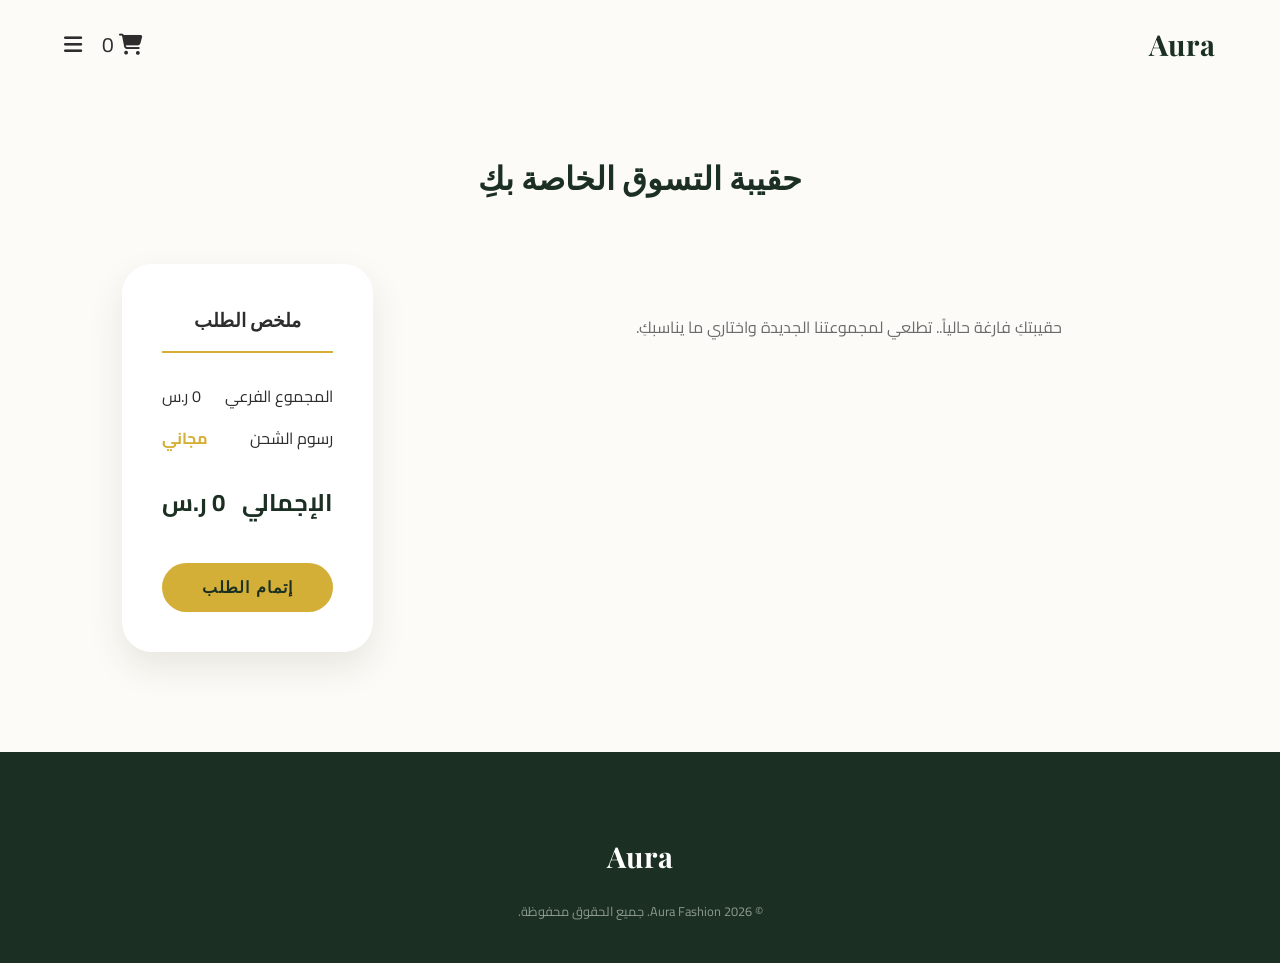
<file: cart.html>
<!DOCTYPE html>
<html lang="ar" dir="rtl">
<head>
    <meta charset="UTF-8">
    <meta name="viewport" content="width=device-width, initial-scale=1.0">
    <title>حقيبة التسوق | Aura Fashion</title>
    <link rel="stylesheet" href="style.css">
    <link rel="stylesheet" href="https://cdnjs.cloudflare.com/ajax/libs/font-awesome/6.4.0/css/all.min.css">
    <style>
        .cart-item { display: grid; grid-template-columns: 120px 2fr 1fr 1fr auto; gap: 30px; align-items: center; padding: 25px 0; border-bottom: 1px solid rgba(27,48,34,0.05); }
        .cart-item-img { width: 120px; height: 120px; border-radius: 15px; object-fit: cover; }
        .cart-summary-box { background: var(--white); padding: 40px; border-radius: 30px; box-shadow: var(--shadow); position: sticky; top: 150px; }
        .empty-cart .cart-summary-box { text-align: center; max-width: 400px; margin: 0 auto; }
        
        @media (max-width: 768px) {
            .cart-item { display: flex; flex-direction: column; gap: 15px; padding: 15px 0; align-items: flex-start; }
            .cart-item-img { width: 100px; height: 100px; align-self: center; }
            .cart-item > div:nth-child(2) { text-align: center; width: 100%; }
            .cart-item > div:nth-child(3) { font-size: 0.9rem; align-self: center; }
            .cart-item > div:nth-child(4) { align-self: center; }
            .cart-item > i { align-self: center; margin-top: 10px; }
            .cart-summary-box { position: static; padding: 20px; margin-top: 30px; }
            #cartLayout { display: flex; flex-direction: column; gap: 30px; }
            #cartItemsList:empty + .cart-summary-box { margin-top: 0; }
        }
        
        @media (max-width: 480px) {
            .cart-item { gap: 10px; padding: 10px 0; }
            .cart-item-img { width: 80px; height: 80px; }
            .cart-item > div:nth-child(2) h4 { font-size: 1rem; }
            .cart-item > div:nth-child(3) { font-size: 0.8rem; }
            .cart-item > div:nth-child(4) button { width: 20px; height: 20px; font-size: 0.8rem; }
            .cart-item > i { font-size: 0.9rem; }
            #cartLayout { gap: 20px; }
            main { padding-top: 120px; padding-bottom: 50px; }
            .cart-summary-box { padding: 15px; }
            .cart-summary-box h3 { font-size: 1.2rem; margin-bottom: 20px; }
            .cart-summary-box div { font-size: 0.9rem; }
            #emptyCartMsg { padding: 30px 10px; font-size: 0.9rem; }
        }
    </style>
</head>
<body>

    <header class="scrolled">
        <div class="container">
            <nav>
                <div class="logo">Aura</div>
                <ul class="nav-links">
                    <li><a href="index.html">الرئيسية</a></li>
                    <li><a href="shop.html">المتجر</a></li>
                    <li><a href="sales.html">التخفيضات</a></li>
                    <li><a href="about.html">من نحن</a></li>
                    <li><a href="contact.html">تواصل معنا</a></li>
                </ul>
                <div class="nav-icons">
                    <a href="cart.html" style="position: relative;">
                        <i class="fa-solid fa-cart-shopping"></i>
                        <span class="cart-count">0</span>
                    </a>
                    <div class="menu-toggle" id="menu-toggle">
                        <i class="fa-solid fa-bars"></i>
                    </div>
                </div>
            </nav>
        </div>
    </header>

    <main style="padding-top: 150px; padding-bottom: 100px;" class="container">
        <div class="section-header">
            <h2>حقيبة التسوق الخاصة بكِ</h2>
        </div>

        <div style="display: grid; grid-template-columns: 2fr 1fr; gap: 50px;" id="cartLayout">
            <div id="cartItemsList">
                <!-- Cart items will be loaded by JS -->
                <p id="emptyCartMsg" style="text-align: center; color: var(--text-light); padding: 50px;">حقيبتكِ فارغة حالياً.. تطلعي لمجموعتنا الجديدة واختاري ما يناسبكِ.</p>
            </div>
            
            <div class="cart-summary-box">
                <h3 style="margin-bottom: 30px; border-bottom: 2px solid var(--accent); padding-bottom: 15px;">ملخص الطلب</h3>
                <div style="display: flex; justify-content: space-between; margin-bottom: 15px;">
                    <span>المجموع الفرعي</span>
                    <span id="subtotal">0 ر.س</span>
                </div>
                <div style="display: flex; justify-content: space-between; margin-bottom: 30px;">
                    <span>رسوم الشحن</span>
                    <span style="color: var(--accent); font-weight: 700;">مجاني</span>
                </div>
                <div style="display: flex; justify-content: space-between; margin-bottom: 40px; font-size: 1.5rem; font-weight: 700; color: var(--primary);">
                    <span>الإجمالي</span>
                    <span id="totalPrice">0 ر.س</span>
                </div>
                <button class="btn btn-primary" style="width: 100%;" onclick="alert('سيتم تحويلك لصفحة الدفع الآمن')">إتمام الطلب</button>
            </div>
        </div>
    </main>

    <footer style="background-color: var(--primary); color: var(--white); padding: 80px 0 40px;">
        <div class="container" style="text-align: center;">
            <div class="logo" style="color: var(--white); margin-bottom: 20px;">Aura</div>
            <p style="color: rgba(255,255,255,0.5); font-size: 0.8rem;">&copy; 2026 Aura Fashion. جميع الحقوق محفوظة.</p>
        </div>
    </footer>

    <script src="script.js"></script>
    <script>
        // Additional Cart specialized JS
        document.addEventListener('DOMContentLoaded', () => {
            const cartItemsContainer = document.getElementById('cartItemsList');
            const subtotalEl = document.getElementById('subtotal');
            const totalEl = document.getElementById('totalPrice');
            const emptyMsg = document.getElementById('emptyCartMsg');
            
            let cart = JSON.parse(localStorage.getItem('cart')) || [];
            
            function renderCart() {
                if (cart.length === 0) {
                    cartItemsContainer.innerHTML = '';
                    cartItemsContainer.appendChild(emptyMsg);
                    subtotalEl.textContent = '0 ر.س';
                    totalEl.textContent = '0 ر.س';
                    document.getElementById('cartLayout').classList.add('empty-cart');
                    return;
                }
                
                document.getElementById('cartLayout').classList.remove('empty-cart');
                emptyMsg.remove();
                cartItemsContainer.innerHTML = '';
                let total = 0;
                
                cart.forEach((item, index) => {
                    total += item.price * item.quantity;
                    const itemDiv = document.createElement('div');
                    itemDiv.className = 'cart-item';
                    itemDiv.innerHTML = `
                        <img src="${item.image}" alt="${item.title}" class="cart-item-img">
                        <div>
                            <h4 style="color: var(--primary);">${item.title}</h4>
                            <p style="color: var(--text-light); font-size: 0.8rem;">رقم المنتج: ACR-${1000 + item.id}</p>
                        </div>
                        <div style="font-weight: 700;">${item.price} ر.س</div>
                        <div style="display: flex; align-items: center; gap: 10px;">
                            <button onclick="changeQty(${index}, -1)" style="width:25px; height:25px; border-radius:50%; border:1px solid #ccc; background:none; cursor:pointer;">-</button>
                            <span>${item.quantity}</span>
                            <button onclick="changeQty(${index}, 1)" style="width:25px; height:25px; border-radius:50%; border:1px solid #ccc; background:none; cursor:pointer;">+</button>
                        </div>
                        <i class="fa-solid fa-trash" style="color: var(--danger); cursor: pointer;" onclick="removeItem(${index})"></i>
                    `;
                    cartItemsContainer.appendChild(itemDiv);
                });
                
                subtotalEl.textContent = total + ' ر.س';
                totalEl.textContent = total + ' ر.س';
            }
            
            window.changeQty = (index, delta) => {
                cart[index].quantity += delta;
                if (cart[index].quantity < 1) cart[index].quantity = 1;
                localStorage.setItem('cart', JSON.stringify(cart));
                location.reload(); // Refresh to update head and list
            };
            
            window.removeItem = (index) => {
                cart.splice(index, 1);
                localStorage.setItem('cart', JSON.stringify(cart));
                location.reload();
            };
            
            renderCart();
        });
    </script>
</body>
</html>
</file>
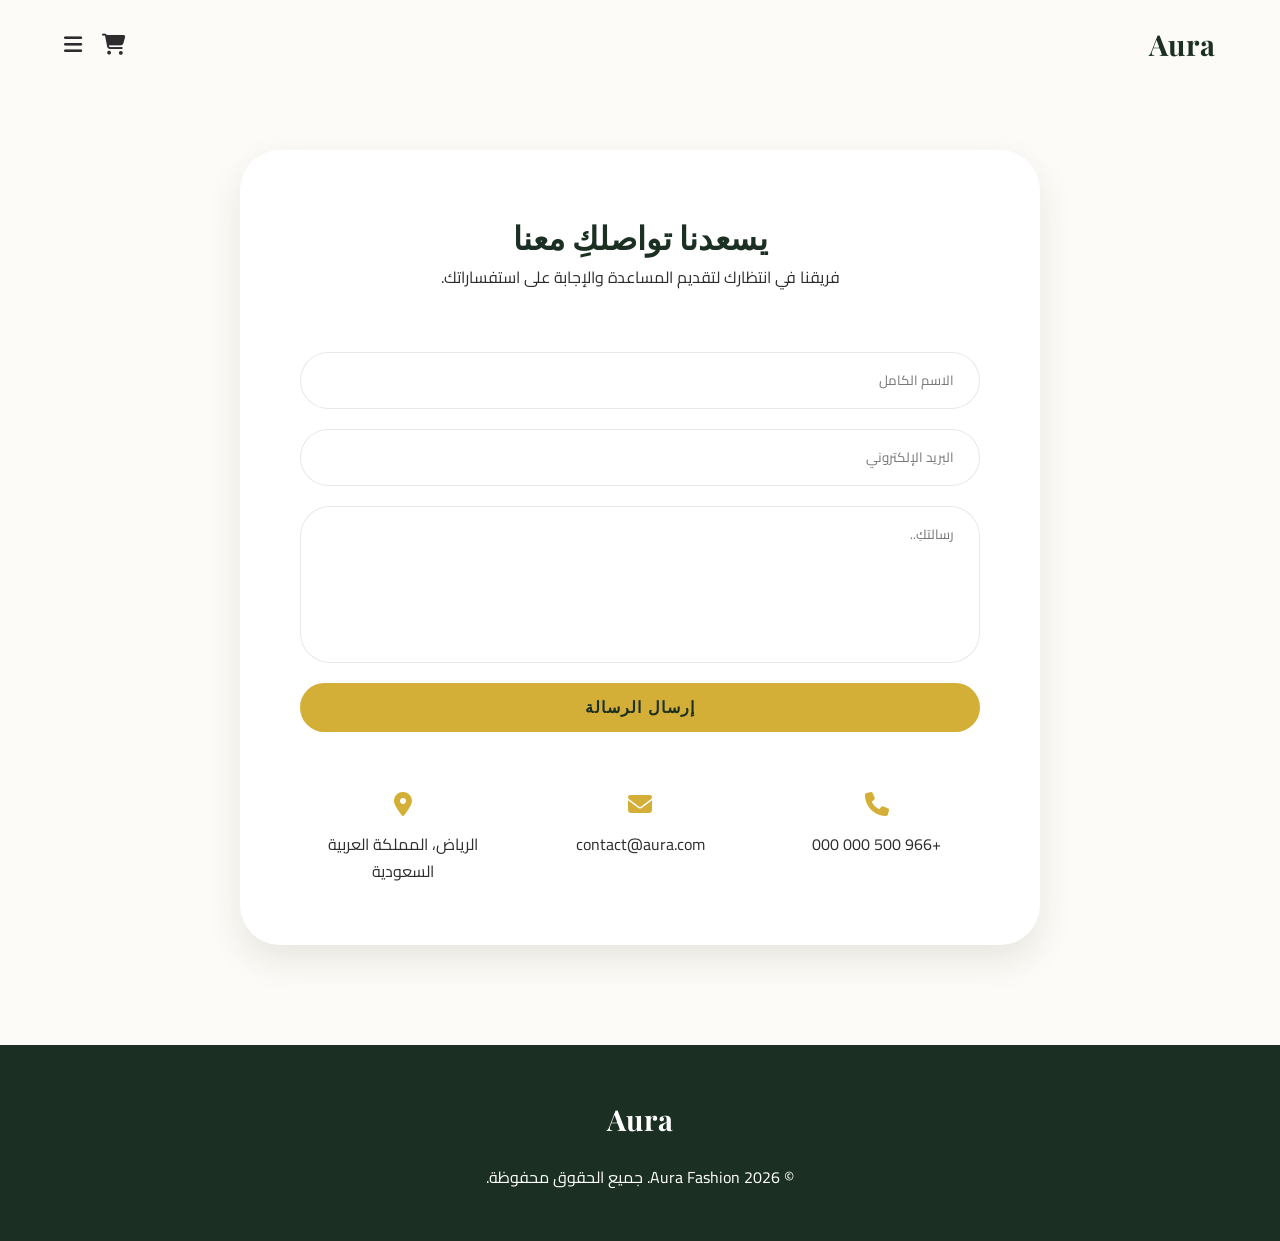
<file: contact.html>
<!DOCTYPE html>
<html lang="ar" dir="rtl">
<head>
    <meta charset="UTF-8">
    <meta name="viewport" content="width=device-width, initial-scale=1.0">
    <title>تواصل معنا | Aura Fashion</title>
    <link rel="stylesheet" href="style.css">
    <link rel="stylesheet" href="https://cdnjs.cloudflare.com/ajax/libs/font-awesome/6.4.0/css/all.min.css">
</head>
<body>

    <header class="scrolled">
        <div class="container">
            <nav>
                <div class="logo">Aura</div>
                <ul class="nav-links">
                    <li><a href="index.html">الرئيسية</a></li>
                    <li><a href="shop.html">المتجر</a></li>
                    <li><a href="sales.html">التخفيضات</a></li>
                    <li><a href="about.html">من نحن</a></li>
                    <li><a href="contact.html" class="active">تواصل معنا</a></li>
                </ul>
                <div class="nav-icons">
                    <a href="cart.html"><i class="fa-solid fa-cart-shopping"></i></a>
                    <div class="menu-toggle" id="menu-toggle">
                        <i class="fa-solid fa-bars"></i>
                    </div>
                </div>
            </nav>
        </div>
    </header>

    <main style="padding-top: 150px; padding-bottom: 100px;" class="container">
        <div style="max-width: 800px; margin: 0 auto; background: var(--white); padding: 60px; border-radius: 40px; box-shadow: var(--shadow);">
            <div class="section-header">
                <h2>يسعدنا تواصلكِ معنا</h2>
                <p>فريقنا في انتظارك لتقديم المساعدة والإجابة على استفساراتك.</p>
            </div>
            
            <form action="https://formsubmit.co/el-fki@email.com" method="POST" style="display: grid; gap: 20px;">
                <input type="text" name="name" placeholder="الاسم الكامل" required style="padding: 15px 25px; border-radius: 50px; border: 1px solid rgba(27,48,34,0.1); outline: none; font-family: inherit;">
                <input type="email" name="email" placeholder="البريد الإلكتروني" required style="padding: 15px 25px; border-radius: 50px; border: 1px solid rgba(27,48,34,0.1); outline: none; font-family: inherit;">
                <textarea name="message" placeholder="رسالتكِ.." rows="5" required style="padding: 15px 25px; border-radius: 30px; border: 1px solid rgba(27,48,34,0.1); outline: none; font-family: inherit; resize: none;"></textarea>
                <button type="submit" class="btn btn-primary">إرسال الرسالة</button>
            </form>

            <div style="margin-top: 60px; display: grid; grid-template-columns: repeat(3, 1fr); gap: 30px; text-align: center;">
                <div>
                    <i class="fa-solid fa-phone" style="color: var(--accent); font-size: 1.5rem; margin-bottom: 15px;"></i>
                    <p>+966 500 000 000</p>
                </div>
                <div>
                    <i class="fa-solid fa-envelope" style="color: var(--accent); font-size: 1.5rem; margin-bottom: 15px;"></i>
                    <p>contact@aura.com</p>
                </div>
                <div>
                    <i class="fa-solid fa-location-dot" style="color: var(--accent); font-size: 1.5rem; margin-bottom: 15px;"></i>
                    <p>الرياض، المملكة العربية السعودية</p>
                </div>
            </div>
        </div>
    </main>

    <footer style="background-color: var(--primary); color: var(--white); padding: 50px 0; text-align: center;">
        <div class="logo" style="color: var(--white); margin-bottom: 20px;">Aura</div>
        <p>&copy; 2026 Aura Fashion. جميع الحقوق محفوظة.</p>
    </footer>

    <script src="script.js"></script>
</body>
</html>
</file>
<file: style.css>
@import url('https://fonts.googleapis.com/css2?family=Cairo:wght@300;400;600;700&family=Playfair+Display:wght@400;600;700&display=swap');

:root {
    --primary: #1B3022;        /* Forest Green */
    --accent: #D4AF37;         /* Champagne Gold */
    --accent-light: #E9D5A0;
    --bg: #FDFBF7;             /* Cream/Off-White */
    --white: #FFFFFF;
    --text: #2D2D2D;           /* Charcoal */
    --text-light: #6B6B6B;
    --danger: #9E2A2B;
    --glass: rgba(255, 255, 255, 0.85);
    --shadow: 0 15px 35px rgba(27, 48, 34, 0.1);
    --transition: all 0.4s cubic-bezier(0.165, 0.84, 0.44, 1);
}

* {
    margin: 0;
    padding: 0;
    box-sizing: border-box;
    -webkit-tap-highlight-color: transparent;
}
.panr {
    width:500px;
    height:60px;
    background-color: #d6d6d683;
    z-index: 1000;
    position:fixed;
    top:300px;
    
    border-top-left-radius:50px;
}
.t_panr{ 
    position:sticky;
    color: #37025a;
    margin:5px;
    font-family: 'Franklin Gothic Medium', 'Arial Narrow', Arial, sans-serif;
    font-size:30px;
    font-weight: 900;
}
body {
    font-family: 'Cairo', sans-serif;
    background-color: var(--bg);
    color: var(--text);
    line-height: 1.7;
    overflow-x: hidden;
    scroll-behavior: smooth;
    /* Content Protection */
    -webkit-user-select: none;
    -moz-user-select: none;
    -ms-user-select: none;
    user-select: none;
}

img {
    max-width: 100%;
    display: block;
    -webkit-user-drag: none;
    user-drag: none;
}

h1, h2, h3, h4 {
    font-family: 'Playfair Display', serif;
    font-weight: 700;
}

a {
    text-decoration: none;
    color: inherit;
    transition: var(--transition);
}

ul {
    list-style: none;
}

.container {
    max-width: 1300px;
    margin: 0 auto;
    padding: 0 5%;
}

header {
    position: fixed;
    top: 0;
    left: 0;
    width: 100%;
    z-index: 1000;
    transition: var(--transition);
    padding: 20px 0;
}

header.scrolled {
    background: var(--glass);
    backdrop-filter: blur(15px);
    padding: 12px 0;
    box-shadow: 0 5px 20px rgba(0,0,0,0.05);
}

nav {
    display: flex;
    justify-content: space-between;
    align-items: center;
}

.logo {
    font-family: 'Playfair Display', serif;
    font-size: 1.8rem;
    font-weight: 700;
    color: var(--primary);
    letter-spacing: 1px;
}

.nav-links {
    display: flex;
    gap: 35px;
}

.nav-links a {
    font-weight: 600;
    font-size: 0.95rem;
    position: relative;
    color: var(--primary);
}

.nav-links a::after {
    content: '';
    position: absolute;
    bottom: -5px;
    left: 0;
    width: 0;
    height: 2px;
    background-color: var(--accent);
    transition: var(--transition);
}

.nav-links a:hover::after,
.nav-links a.active::after {
    width: 100%;
}

.nav-icons {
    display: flex;
    gap: 20px;
    font-size: 1.3rem;
}

.nav-icons i {
    cursor: pointer;
    transition: var(--transition);
}

.nav-icons i:hover {
    color: var(--accent);
    transform: translateY(-2px);
}

.menu-toggle {
    display: none;
    cursor: pointer;
    font-size: 1.3rem;
}

/* --- Hero --- */
.hero {
    height: 100vh;
    display: flex;
    align-items: center;
    justify-content: center;
    text-align: center;
    background: linear-gradient(rgba(0,0,0,0.2), rgba(0,0,0,0.2)), url('https://images.unsplash.com/photo-1490481651871-ab68de25d43d?w=1600&q=80');
    background-size: cover;
    background-position: center;
    color: var(--white);
    position: relative;
}

.hero::after {
    content: '';
    position: absolute;
    bottom: 0;
    left: 0;
    width: 100%;
    height: 15vh;
    background: linear-gradient(transparent, var(--bg));
}

.hero-content h1 {
    font-size: clamp(2.5rem, 8vw, 4.5rem);
    margin-bottom: 20px;
    line-height: 1.1;
}

.hero-content p {
    font-size: 1.2rem;
    max-width: 600px;
    margin: 0 auto 40px;
}

.btn {
    display: inline-block;
    padding: 15px 40px;
    border-radius: 50px;
    font-weight: 700;
    font-size: 1rem;
    text-transform: uppercase;
    letter-spacing: 1px;
    cursor: pointer;
    border: none;
    transition: var(--transition);
}

.btn-primary {
    background-color: var(--accent);
    color: var(--primary);
}

.btn-primary:hover {
    background-color: var(--primary);
    color: var(--white);
    transform: translateY(-5px);
    box-shadow: 0 10px 20px rgba(0,0,0,0.1);
}

/* --- Features --- */
.features-section {
    padding: 100px 0;
    display: grid;
    grid-template-columns: repeat(auto-fit, minmax(250px, 1fr));
    gap: 40px;
}

.feature-card {
    background: var(--white);
    padding: 40px;
    border-radius: 20px;
    text-align: center;
    box-shadow: var(--shadow);
    transition: var(--transition);
    border: 1px solid rgba(27, 48, 34, 0.05);
}

.feature-card:hover {
    transform: translateY(-10px);
}

.feature-card i {
    font-size: 2.5rem;
    color: var(--accent);
    margin-bottom: 20px;
}

.feature-card h3 {
    margin-bottom: 10px;
}

.feature-card p {
    color: var(--text-light);
    font-size: 0.9rem;
}

/* --- Categories --- */
.section-header {
    text-align: center;
    margin-bottom: 60px;
}

.section-header h2 {
    font-size: 2.5rem;
    color: var(--primary);
}

.category-grid {
    display: grid;
    grid-template-columns: repeat(3, 1fr);
    gap: 30px;
    margin-bottom: 100px;
}

.category-card {
    position: relative;
    height: 450px;
    border-radius: 30px;
    overflow: hidden;
    cursor: pointer;
}

.category-card img {
    width: 100%;
    height: 100%;
    object-fit: cover;
    transition: transform 0.8s ease;
}

.category-card:hover img {
    transform: scale(1.1);
}

.category-overlay {
    position: absolute;
    inset: 0;
    background: linear-gradient(to top, rgba(0,0,0,0.6), transparent);
    display: flex;
    flex-direction: column;
    justify-content: flex-end;
    padding: 30px;
    color: var(--white);
}

.category-overlay h3 {
    font-size: 1.8rem;
    margin-bottom: 5px;
}

/* --- Products --- */
.product-grid {
    display: grid;
    grid-template-columns: repeat(auto-fill, minmax(280px, 1fr));
    gap: 30px;
}

.product-card {
    background: var(--white);
    border-radius: 25px;
    overflow: hidden;
    transition: var(--transition);
    position: relative;
    border: 1px solid rgba(27, 48, 34, 0.03);
}

.product-card:hover {
    box-shadow: var(--shadow);
}

.product-image {
    position: relative;
    height: 380px;
    overflow: hidden;
}

.product-image img {
    width: 100%;
    height: 100%;
    object-fit: cover;
    transition: transform 0.6s ease;
}

.product-card:hover .product-image img {
    transform: scale(1.05);
}

.product-badge {
    position: absolute;
    top: 15px;
    right: 15px;
    background-color: var(--accent);
    color: var(--primary);
    padding: 5px 15px;
    border-radius: 50px;
    font-weight: 700;
    font-size: 0.75rem;
    z-index: 2;
}

.add-to-cart-overlay {
    position: absolute;
    bottom: -60px;
    left: 0;
    width: 100%;
    background: rgba(255, 255, 255, 0.9);
    padding: 15px;
    display: flex;
    justify-content: center;
    transition: bottom 0.4s ease;
}

.product-card:hover .add-to-cart-overlay {
    bottom: 0;
}

.add-btn {
    width: 90%;
    padding: 12px;
    background-color: var(--primary);
    color: var(--white);
    border: none;
    border-radius: 50px;
    font-weight: 700;
    cursor: pointer;
    font-family: inherit;
    display: flex;
    align-items: center;
    justify-content: center;
    gap: 10px;
}

.product-info {
    padding: 20px;
    text-align: center;
}

.product-title {
    font-size: 1.1rem;
    margin-bottom: 10px;
    color: var(--primary);
}

.product-price {
    font-weight: 700;
    font-size: 1.2rem;
    color: var(--accent);
}

/* --- Floating Icons --- */
.floating-container {
    position: fixed;
    bottom: 30px;
    right: 30px;
    display: flex;
    flex-direction: column;
    gap: 15px;
    z-index: 2000;
}

.floating-icon {
    width: 60px;
    height: 60px;
    border-radius: 50%;
    display: flex;
    align-items: center;
    justify-content: center;
    font-size: 1.6rem;
    color: var(--white);
    box-shadow: 0 10px 25px rgba(0,0,0,0.15);
    transition: var(--transition);
    cursor: pointer;
    position: relative;
}

.floating-icon:hover {
    transform: scale(1.1) translateY(-5px);
}

.whatsapp { background-color: #25D366; }
.cart-floating { 
    background-color: var(--primary);
    border: 2px solid var(--accent);
}

.cart-floating .count {
    position: absolute;
    top: -5px;
    left: -5px;
    background-color: var(--accent);
    color: var(--primary);
    width: 25px;
    height: 25px;
    border-radius: 50%;
    display: flex;
    align-items: center;
    justify-content: center;
    font-size: 0.8rem;
    font-weight: 700;
}

/* --- Responsive Helpers --- */
@media (max-width: 1024px) {
    .category-grid { grid-template-columns: repeat(2, 1fr); }
    .container { padding: 0 3%; }
}

@media (max-width: 768px) {
    header {
        padding: 15px 0;
    }
    header.scrolled {
        padding: 10px 0;
    }
    .logo {
        font-size: 1.5rem;
    }
    .nav-icons {
        gap: 15px;
        font-size: 1.2rem;
    }
}
    .hero-content h1 {
        font-size: clamp(2rem, 10vw, 3rem);
    }
    .hero-content p {
        font-size: 1rem;
    }
    .nav-links {
        position: fixed;
        top: 100%;
        left: 0;
        width: 100%;
        height: 0;
        background: var(--glass);
        backdrop-filter: blur(15px);
        flex-direction: column;
        justify-content: center;
        align-items: center;
        gap: 30px;
        overflow: hidden;
        transition: height 0.4s ease;
        z-index: 999;
    }
    .nav-links.active {
        height: 100vh;
    }
    .nav-links li {
        opacity: 0;
        transform: translateY(20px);
        transition: all 0.3s ease 0.1s;
    }
    .nav-links.active li {
        opacity: 1;
        transform: translateY(0);
    }
    .nav-links.active li:nth-child(1) { transition-delay: 0.1s; }
    .nav-links.active li:nth-child(2) { transition-delay: 0.2s; }
    .nav-links.active li:nth-child(3) { transition-delay: 0.3s; }
    .nav-links.active li:nth-child(4) { transition-delay: 0.4s; }
    .nav-links.active li:nth-child(5) { transition-delay: 0.5s; }
    .menu-toggle {
        display: block;
    }
    .category-grid { grid-template-columns: 1fr; }
    .product-grid { grid-template-columns: repeat(2, 1fr); }
    .features-section {
        padding: 50px 0;
        grid-template-columns: 1fr;
        gap: 20px;
    }
    .feature-card {
        padding: 30px 20px;
    }
    .section-header h2 {
        font-size: 2rem;
    }
    .floating-container {
        bottom: 20px;
        right: 20px;
    }
    .floating-icon {
        width: 50px;
        height: 50px;
        font-size: 1.4rem;
    }
}

@media (max-width: 480px) {
    .product-grid { grid-template-columns: 1fr; }
    .hero-content h1 {
        font-size: clamp(1.8rem, 12vw, 2.5rem);
    }
    .btn {
        padding: 12px 30px;
        font-size: 0.9rem;
    }
    .features-section {
        padding: 30px 0;
    }
    .feature-card {
        padding: 20px;
    }
    .feature-card i {
        font-size: 2rem;
    }
    .floating-container {
        bottom: 15px;
        right: 15px;
    }
    .floating-icon {
        width: 45px;
        height: 45px;
        font-size: 1.2rem;
    }
}
</file>
